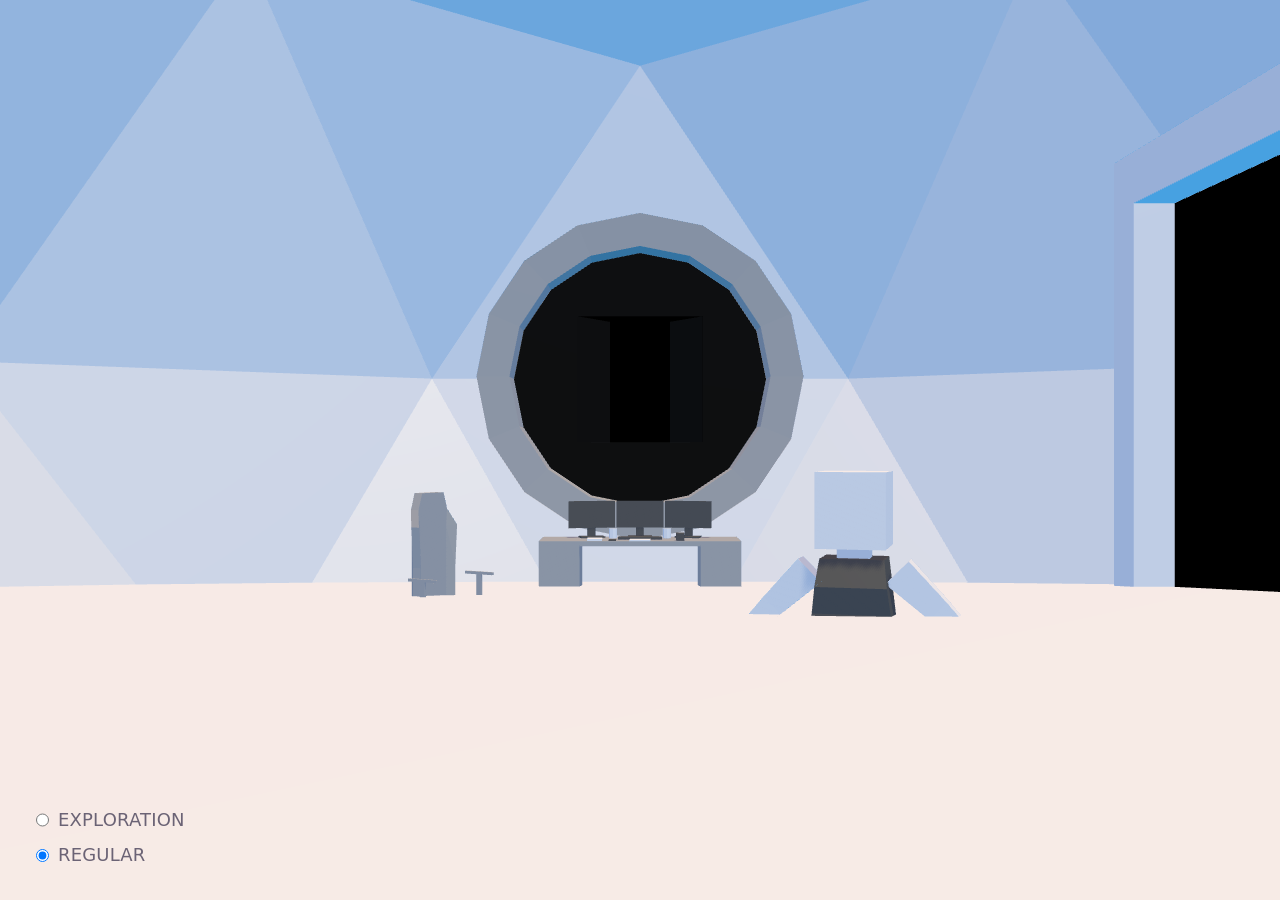
<file: portfolio-wip/index.html>
<!doctype html>
<html lang="en">
  <head>
    <meta charset="UTF-8" />
    <link rel="icon" type="image/svg+xml" href="./favicon.svg" />
    <meta name="viewport" content="width=device-width, initial-scale=1.0" />
    <!-- <meta name="viewport" content="width=device-width, user-scalable=no, minimum-scale=1.0, maximum-scale=1.0" /> -->
    <title>cora-portfolio</title>
    <script type="module" crossorigin src="./assets/index-BMLLQcIC.js"></script>
    <link rel="stylesheet" crossorigin href="./assets/CbYtvkcZ.css">
  </head>
  <body>
    <div id="webgl" class="wh-full">
      <div id="ui" class="wh-full">
        <div class="selector anchor-down anchor-left" id="travel-modes-selector">
          <div class="radio-selector">
            <input type="radio" id="tm-exploration" name="travel-mode" value="EXPLORATION" checked/>
            <label for="tm-exploration">EXPLORATION</label>
          </div>
          <div class="radio-selector">
            <input type="radio" id="tm-regular" name="travel-mode" value="REGULAR" checked/>
            <label for="tm-regular">REGULAR</label>
          </div>
        </div>
      </div>
      <canvas id="c" class="wh-full"></canvas>
      <div id="scrollable-area" class="wh-full">
        <div id="scroll-area" class="w-full"></div>
      </div>
    </div>
    <div id="no-webgl" class="wh-full"></div>
  </body>
</html>
</file>
<file: portfolio-wip/assets/CbYtvkcZ.css>
#ui{pointer-events:none;z-index:999999;position:fixed}#ui>*{pointer-events:auto}#ui [class*=anchor-]{position:fixed}#ui [class*=anchor-].anchor-down{bottom:1rem}#ui [class*=anchor-].anchor-left{left:1rem}.selector{width:fit-content;margin:.5rem 0}.selector .radio-selector{gap:.5rem;padding:.25rem 1rem;display:flex}.selector .radio-selector label{flex-grow:1}html,body{touch-action:pan-x pan-y}#webgl{position:relative;overflow:clip}#webgl #c{position:fixed}#webgl #scrollable-area{-webkit-overflow-scrolling:touch;will-change:scroll-position;-webkit-user-select:none;user-select:none;-webkit-text-size-adjust:none;-moz-text-size-adjust:none;text-size-adjust:none;-mz-text-size-adjust:none;-o-text-size-adjust:none;-ms-touch-action:none;touch-action:none;position:relative;overflow-y:auto}#webgl #scrollable-area::-webkit-scrollbar{display:none}#webgl #scrollable-area{scrollbar-width:none;-ms-overflow-style:none}#webgl #scrollable-area #scroll-area{visibility:hidden;-ms-touch-action:none;touch-action:none}:root{--text:#6b6375;--text-h:#08060d;--bg:#fff;--border:#e5e4e7;--code-bg:#f4f3ec;--accent:#aa3bff;--accent-bg:#aa3bff1a;--accent-border:#aa3bff80;--social-bg:#f4f3ec80;--shadow:#0000001a 0 10px 15px -3px, #0000000d 0 4px 6px -2px;--sans:system-ui, "Segoe UI", Roboto, sans-serif;--heading:system-ui, "Segoe UI", Roboto, sans-serif;--mono:ui-monospace, Consolas, monospace;font:18px/145% var(--sans);letter-spacing:.18px;--lightningcss-light:initial;--lightningcss-dark: ;color-scheme:light dark;color:var(--text);background:var(--bg);font-synthesis:none;text-rendering:optimizelegibility;-webkit-font-smoothing:antialiased;-moz-osx-font-smoothing:grayscale}@media (prefers-color-scheme:dark){:root{--lightningcss-light: ;--lightningcss-dark:initial}}@media (width<=1024px){:root{font-size:16px}}@media (prefers-color-scheme:dark){:root{--text:#9ca3af;--text-h:#f3f4f6;--bg:#16171d;--border:#2e303a;--code-bg:#1f2028;--accent:#c084fc;--accent-bg:#c084fc26;--accent-border:#c084fc80;--social-bg:#2f303a80;--shadow:#0006 0 10px 15px -3px, #00000040 0 4px 6px -2px}#social .button-icon{filter:invert()brightness(2)}}*{border:none;outline:none;margin:0;padding:0}html,body{width:100%;height:100%;position:relative}h1,h2{font-family:var(--heading);color:var(--text-h);font-weight:500}h1{letter-spacing:-1.68px;margin:32px 0;font-size:56px}@media (width<=1024px){h1{margin:20px 0;font-size:36px}}h2{letter-spacing:-.24px;margin:0 0 8px;font-size:24px;line-height:118%}@media (width<=1024px){h2{font-size:20px}}p{margin:0}code{font-family:var(--mono);color:var(--text-h);background:var(--code-bg);border-radius:4px;padding:4px 8px;font-size:15px;line-height:135%;display:inline-flex}canvas{display:block}.w-full{width:100%}.wh-full{width:100%;height:100%}.d-center{flex-direction:column;flex-grow:1;place-content:center;place-items:center;gap:25px;display:flex}@media (width<=1024px){.d-center{gap:18px;padding:32px 20px 24px}}
</file>
